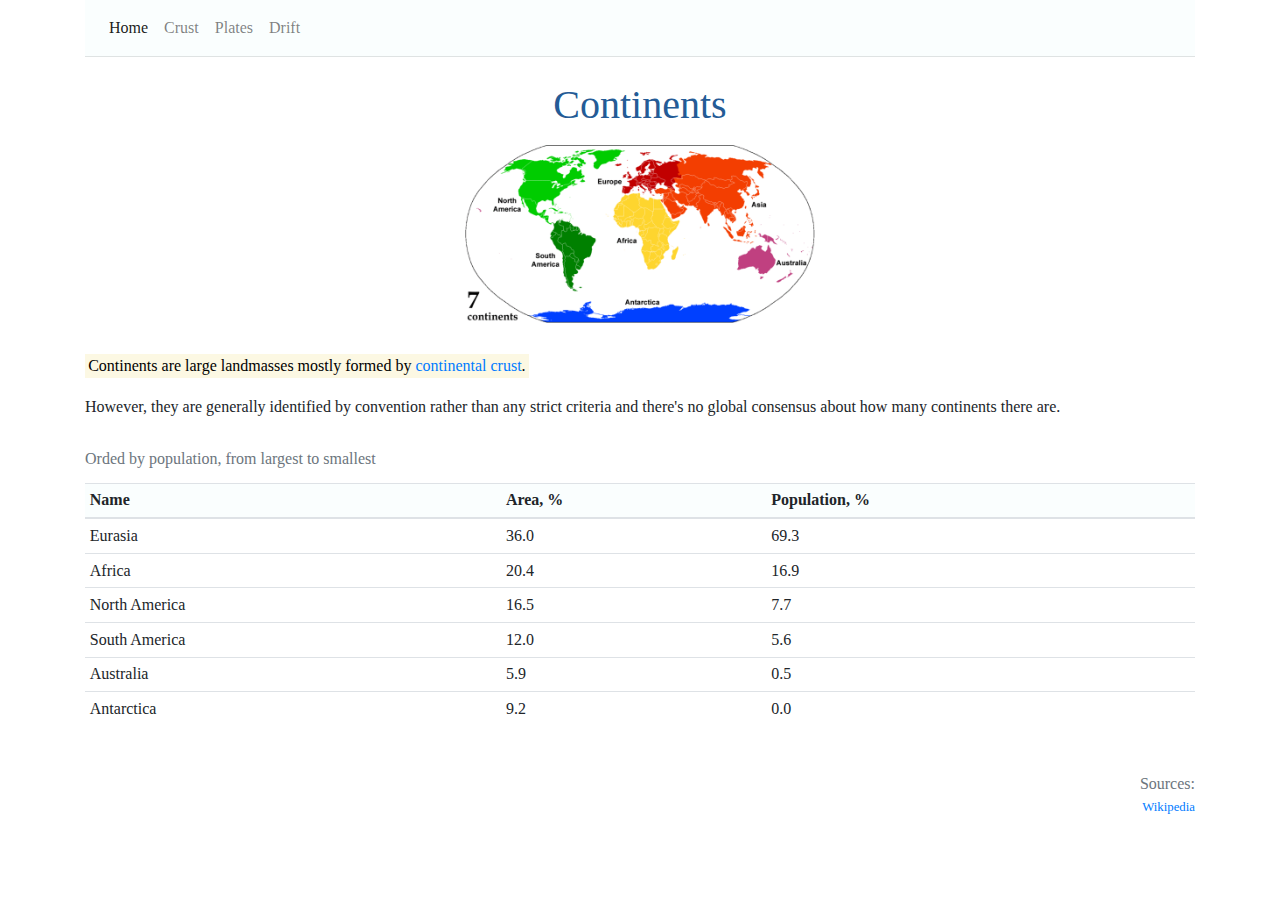
<file: pset5/homepage/index.html>
<!DOCTYPE html>

<html lang="en">
    <head>
        <meta charset="utf-8">
        <meta name="viewport" content="width=device-width, initial-scale=1, shrink-to-fit=no">
        <link href="https://stackpath.bootstrapcdn.com/bootstrap/4.1.3/css/bootstrap.min.css" rel="stylesheet">
        <link href="styles.css" rel="stylesheet">
        <title>Continents</title>
        <link rel="icon" href="favicon.png" type="image/png">
    </head>
    <body>
        <div class="container">
            <nav class="navbar navbar-expand navbar-light">
                <ul class="navbar-nav">
                    <li class="nav-item active">
                        <a class="nav-link" href="#">Home <span class="sr-only">(current)</span></a>
                    </li>
                    <li class="nav-item">
                        <a class="nav-link" href="crust.html">Crust</a>
                    </li>
                    <li class="nav-item">
                        <a class="nav-link" href="plates.html">Plates</a>
                    </li>
                    <li class="nav-item">
                        <a class="nav-link" href="drift.html">Drift</a>
                    </li>
                </ul>
            </nav>
            <h1>Continents</h1>
            <div class="row justify-content-center">
                <div class="col-lg-4 col-md-6 col-sm-10">
                <img src="./img/continents.gif" alt="Continents" class="img-fluid">
                </div>
            </div>
            <p><mark>Continents are large landmasses mostly formed by <a href="crust.html">continental crust</a>.</mark></p>
            <p>However, they are generally identified by convention rather than any strict criteria
                and there's no global consensus about how many continents there are.</p>
            <table class="table table-hover table-sm">
                <caption>Orded by population, from largest to smallest</caption>
                <thead>
                    <tr><th>Name</th><th>Area, %</th><th>Population, %</th></tr>
                </thead>
                <tbody>
                    <tr><td>Eurasia</td><td>36.0</td><td>69.3</td></tr>
                    <tr><td>Africa</td><td>20.4</td><td>16.9</td></tr>
                    <tr><td>North America</td><td>16.5</td><td>7.7</td></tr>
                    <tr><td>South America</td><td>12.0</td><td>5.6</td></tr>
                    <tr><td>Australia</td><td>5.9</td><td>0.5</td></tr>
                    <tr><td>Antarctica</td><td>9.2</td><td>0.0</td></tr>
                </tbody>
            </table>
            <footer>
                <h6 class="text-muted">Sources:</h6>
                <ul>
                    <li><a href="https://en.wikipedia.org/wiki/Continent" target="_blank">Wikipedia</a></li>
                </ul>
            </footer>
        </div>
    </body>
</html>
</file>
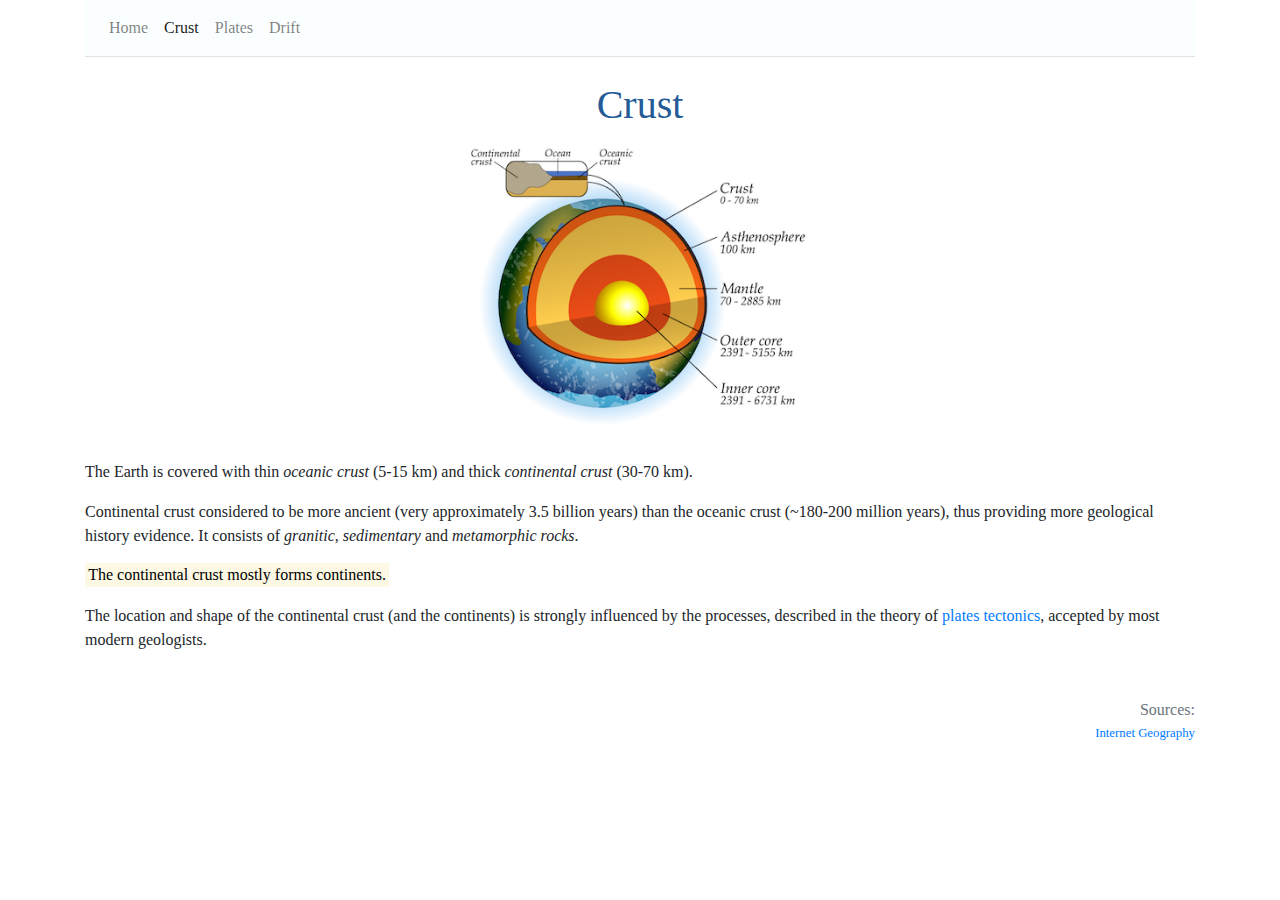
<file: pset5/homepage/crust.html>
<!DOCTYPE html>

<html lang="en">
    <head>
        <meta charset="utf-8">
        <meta name="viewport" content="width=device-width, initial-scale=1, shrink-to-fit=no">
        <link href="https://stackpath.bootstrapcdn.com/bootstrap/4.1.3/css/bootstrap.min.css" rel="stylesheet">
        <link href="styles.css" rel="stylesheet">
        <title>Crust</title>
        <link rel="icon" href="favicon.png" type="image/png">
    </head>
    <body>
        <div class="container">
            <nav class="navbar navbar-expand navbar-light">
                <ul class="navbar-nav">
                    <li class="nav-item">
                        <a class="nav-link" href="index.html">Home</a>
                    </li>
                    <li class="nav-item active">
                        <a class="nav-link" href="#">Crust <span class="sr-only">(current)</span></a>
                    </li>
                    <li class="nav-item">
                        <a class="nav-link" href="plates.html">Plates</a>
                    </li>
                    <li class="nav-item">
                        <a class="nav-link" href="drift.html">Drift</a>
                    </li>
                </ul>
            </nav>
            <h1>Crust</h1>
            <div class="row justify-content-center">
                <div class="col-lg-4 col-md-6 col-sm-10">
                    <img src="./img/crust.png" alt="Continental Plates" class="img-fluid">
                </div>
            </div>
            <p>The Earth is covered with thin <em>oceanic crust</em> (5-15 km) and thick <em>continental crust</em> (30-70 km).</p>
            <p>Continental crust considered to be more ancient (very approximately 3.5 billion years) than the oceanic crust (~180-200 million years), thus providing more geological history evidence. It consists of <i>granitic</i>, <i>sedimentary</i> and <i>metamorphic rocks</i>.</p>
            <p><mark>The continental crust mostly forms continents.</mark></p>
            <p>The location and shape of the continental crust (and the continents) is strongly influenced by the processes, described in the theory of <a href="plates.html">plates tectonics</a>, accepted by most modern geologists.</p>
            <footer>
                <h6 class="text-muted">Sources:</h6>
                <ul>
                    <li><a href="https://www.internetgeography.net/topics/structure-of-the-earth/" target="_blank">Internet Geography</a></li>
                </ul>
            </footer>
        </div>
    </body>
</html>
</file>
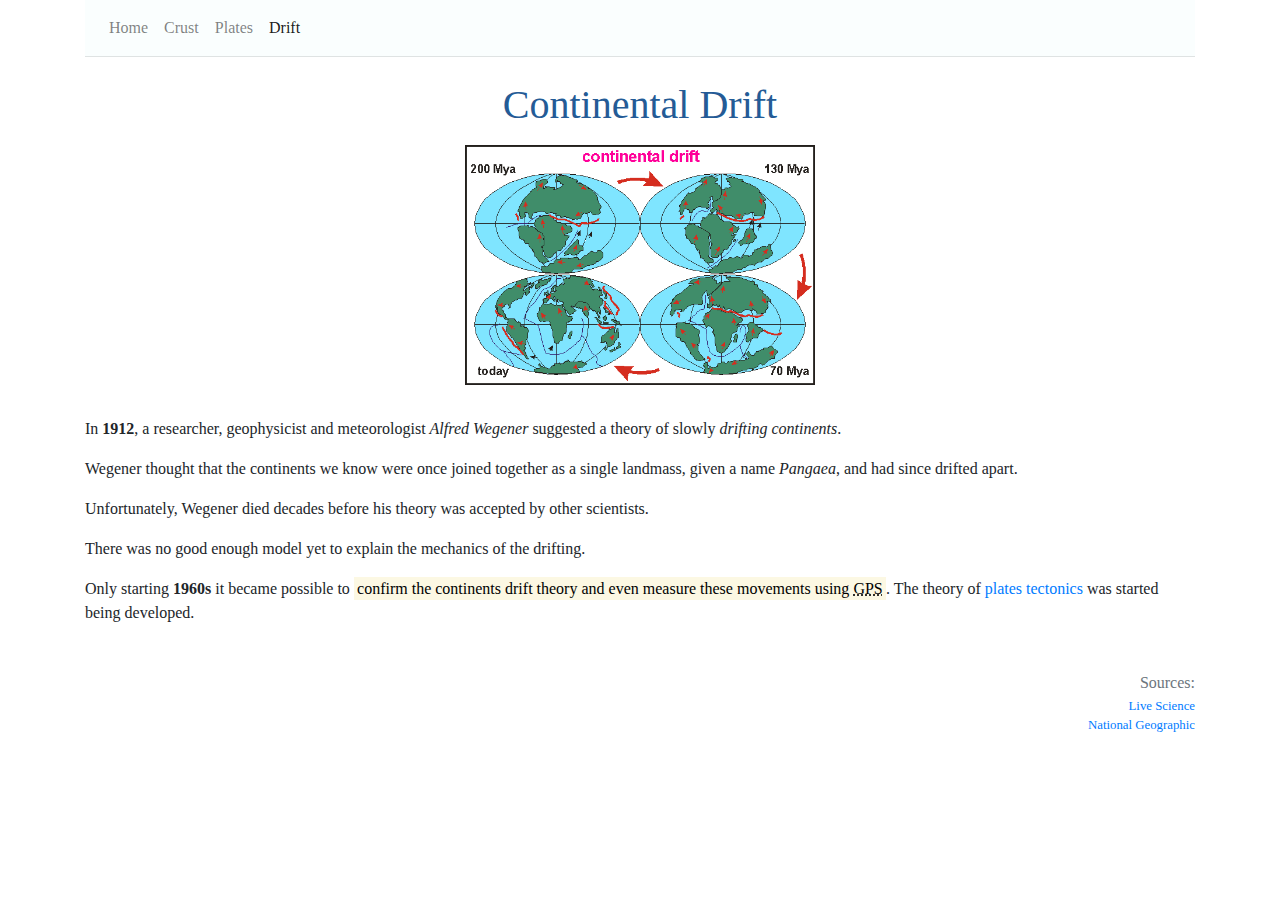
<file: pset5/homepage/drift.html>
<!DOCTYPE html>

<html lang="en">
    <head>
        <meta charset="utf-8">
        <meta name="viewport" content="width=device-width, initial-scale=1, shrink-to-fit=no">
        <link href="https://stackpath.bootstrapcdn.com/bootstrap/4.1.3/css/bootstrap.min.css" rel="stylesheet">
        <link href="styles.css" rel="stylesheet">
        <title>Contintal Drift</title>
        <link rel="icon" href="favicon.png" type="image/png">
    </head>
    <body>
        <div class="container">
            <nav class="navbar navbar-expand navbar-light">
                <ul class="navbar-nav">
                    <li class="nav-item">
                        <a class="nav-link" href="index.html">Home</a>
                    </li>
                    <li class="nav-item">
                        <a class="nav-link" href="crust.html">Crust</a>
                    </li>
                    <li class="nav-item">
                        <a class="nav-link" href="plates.html">Plates</a>
                    </li>
                    <li class="nav-item active">
                        <a class="nav-link" href="#">Drift <span class="sr-only">(current)</span></a>
                    </li>
                </ul>
            </nav>
            <h1>Continental Drift</h1>
            <div class="row justify-content-center">
                <div class="col-lg-4 col-md-6 col-sm-10">
                    <img src="./img/drift.gif" alt="Continental Drift" class="img-fluid">
                </div>
            </div>
            <p>In <strong>1912</strong>, a researcher, geophysicist and meteorologist <em>Alfred Wegener</em> suggested a theory of slowly <em>drifting continents</em>.</p>
            <p>Wegener thought that the continents we know were once joined together as a single landmass, given a name <em>Pangaea</em>, and had since drifted apart.</p>
            <p>Unfortunately, Wegener died decades before his theory was accepted by other scientists.</p>
            <p>There was no good enough model yet to explain the mechanics of the drifting.</p>
            <p>Only starting <strong>1960s</strong> it became possible to <mark>confirm the continents drift theory and even measure these movements using <abbr title="Global Positioning System">GPS</abbr></mark>. The theory of <a href="plates.html">plates tectonics</a> was started being developed.</p>
            <footer>
                <h6 class="text-muted">Sources:</h6>
                <ul>
                    <li><a href="https://www.livescience.com/37529-continental-drift.html" target="_blank">Live Science</a></li>
                    <li><a href="https://www.nationalgeographic.org/encyclopedia/continental-drift/" target="_blank">National Geographic</a></li>
                </ul>
            </footer>
        </div>
    </body>
</html>
</file>
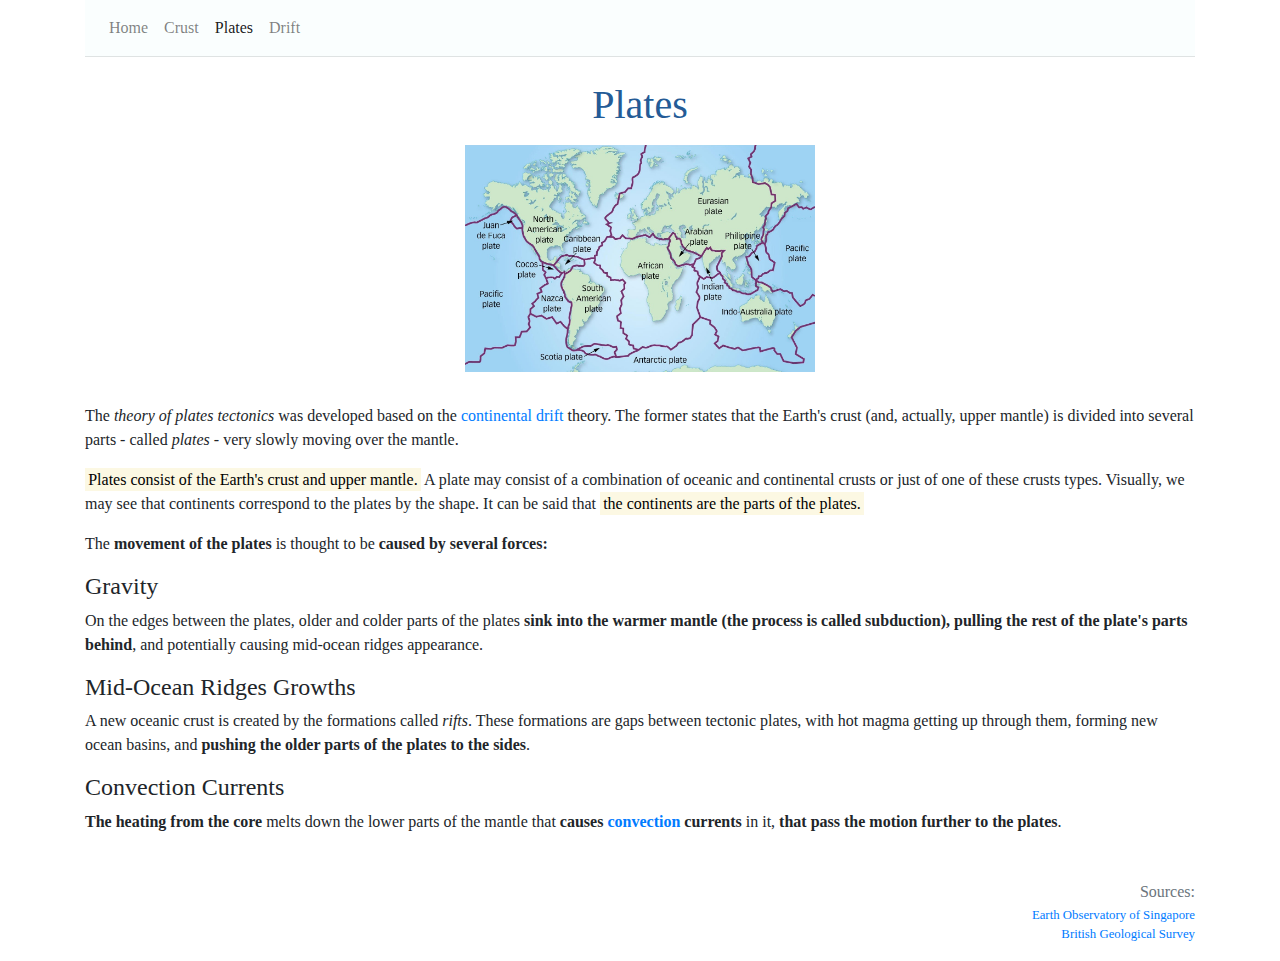
<file: pset5/homepage/plates.html>
<!DOCTYPE html>

<html lang="en">
    <head>
        <meta charset="utf-8">
        <meta name="viewport" content="width=device-width, initial-scale=1, shrink-to-fit=no">
        <link href="https://stackpath.bootstrapcdn.com/bootstrap/4.1.3/css/bootstrap.min.css" rel="stylesheet">
        <link href="styles.css" rel="stylesheet">
        <title>Plates Tectonics</title>
        <link rel="icon" href="favicon.png" type="image/png">
    </head>
    <body>
        <div class="container">
            <nav class="navbar navbar-expand navbar-light">
                <ul class="navbar-nav">
                    <li class="nav-item">
                        <a class="nav-link" href="index.html">Home</a>
                    </li>
                    <li class="nav-item">
                        <a class="nav-link" href="crust.html">Crust</a>
                    </li>
                    <li class="nav-item active">
                        <a class="nav-link" href="#">Plates <span class="sr-only">(current)</span></a>
                    </li>
                    <li class="nav-item">
                        <a class="nav-link" href="drift.html">Drift</a>
                    </li>
                </ul>
            </nav>
            <h1>Plates</h1>
            <div class="row justify-content-center">
                <div class="col-lg-4 col-md-6 col-sm-10">
                    <img src="./img/plates.jpeg" alt="Continental Plates" class="img-fluid">
                </div>
            </div>
            <p>The <em>theory of plates tectonics</em> was developed based on the <a href="drift.html">continental drift</a> theory.
The former states that the Earth's crust (and, actually, upper mantle) is divided into several parts - called <em>plates</em> - very slowly moving over the mantle.</p>

<p><mark>Plates consist of the Earth's crust and upper mantle.</mark> A plate may consist of a combination of oceanic and continental crusts or just of one of these crusts types. Visually, we may see that continents correspond to the plates by the shape. It can be said that <mark>the continents are the parts of the plates.</mark></p>

<p>The <strong>movement of the plates</strong> is thought to be <strong>caused by several forces:</strong></p>
<h4>Gravity</h4>
<p>On the edges between the plates, older and colder parts of the plates <strong>sink into the warmer mantle (the process is called subduction), pulling the rest of the plate's parts behind</strong>, and potentially causing mid-ocean ridges appearance.</p>

<h4>Mid-Ocean Ridges Growths</h4>
<p>A new oceanic crust is created by the formations called <em>rifts</em>. These formations are gaps between tectonic plates, with hot magma getting up through them, forming new ocean basins, and <strong>pushing the older parts of the plates to the sides</strong>.</p>

<h4>Convection Currents</h4>
<p><strong>The heating from the core</strong> melts down the lower parts of the mantle that <strong>causes <a href="https://en.wikipedia.org/wiki/Convection" target="_blank">convection</a> currents</strong> in it, <strong>that pass the motion further to the plates</strong>.</p>

            <footer>
                <h6 class="text-muted">Sources:</h6>
                <ul>
                    <li><a href="https://earthobservatory.sg/faq-on-earth-sciences/why-do-tectonic-plates-move" target="_blank">Earth Observatory of Singapore</a></li>
                    <li><a href="https://www.bgs.ac.uk/discoveringGeology/hazards/earthquakes/whatDrivesTectonicPlates.html" target="_blank">British Geological Survey</a></li>
                </ul>
            </footer>
        </div>
    </body>
</html>
</file>
<file: pset5/homepage/styles.css>
body
{
    font-family: Palatino, Georgia, serif;
}

h1
{
    text-align: center;
    color: #245B96;
}

ul
{
    list-style-type: none;
}

table
{
    margin-top: 1rem;
}

table caption
{
    caption-side: top;
}

nav, table thead th, .table-hover tbody tr:hover
{
    background-color: #fafefe;
}

nav
{
    border-bottom: 1px solid #DFE3E3;
    margin-bottom: 1.5rem;
}

img
{
    margin: 0.5rem 0 2rem 0;
}

footer
{
    text-align: right;
    margin-top: 3rem;
    font-size: 0.8rem;
}

footer h6
{
    margin-bottom: 0.3rem;
}
</file>
